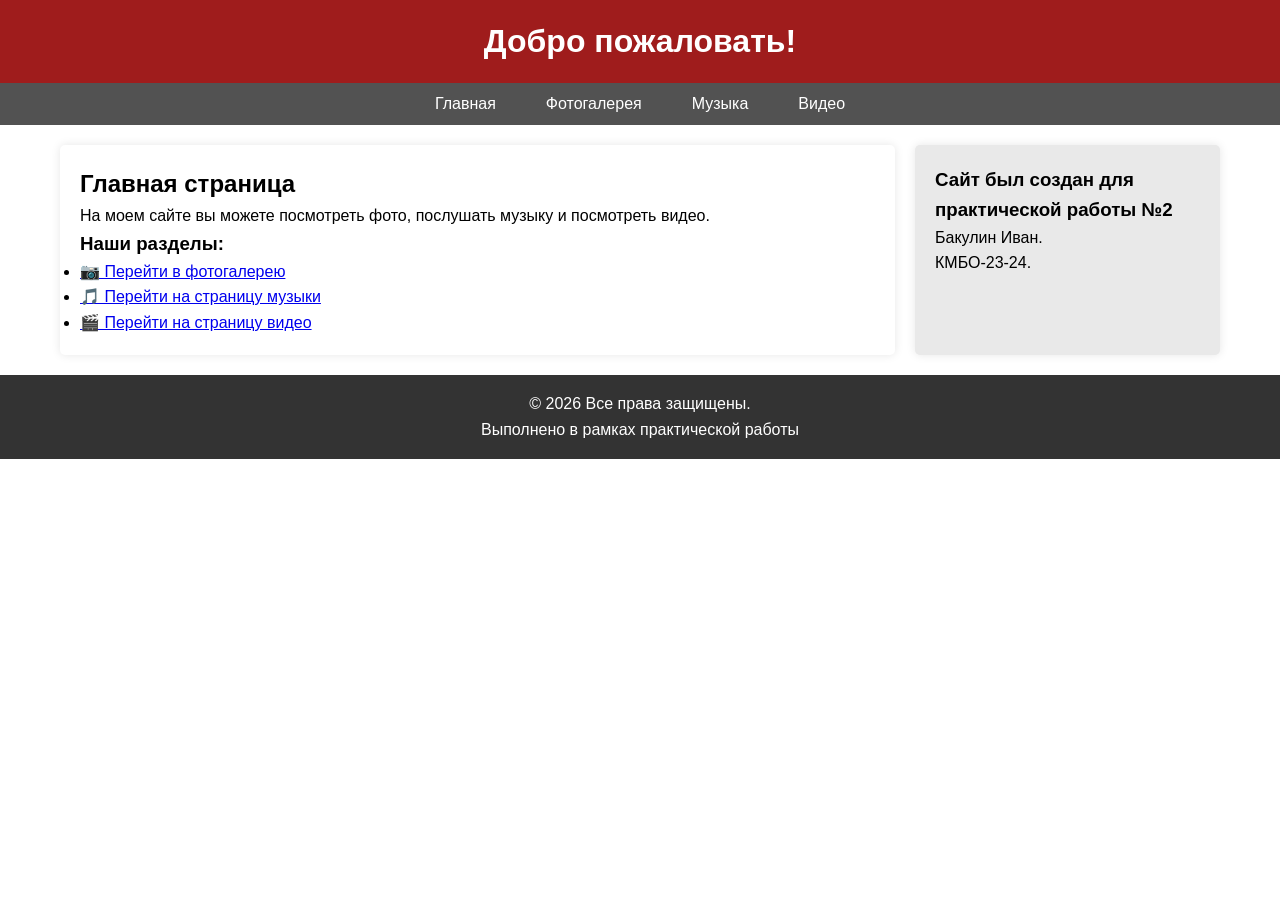
<file: index.html>
<!DOCTYPE html>
<html lang="ru">
<head>
    <meta charset="UTF-8">
    <meta name="viewport" content="width=device-width, initial-scale=1.0">
    <title>Главная страница</title>
    
    <link rel="stylesheet" href="css/style.css">
    
    <link rel="shortcut icon" href="favicon.ico" type="image/x-icon">
</head>
<body>
    <header>
        <h1>Добро пожаловать!</h1>
    </header>

    <nav>
        <ul>
            <li><a href="index.html">Главная</a></li>
            <li><a href="photo_page.html">Фотогалерея</a></li>
            <li><a href="music_page.html">Музыка</a></li>
            <li><a href="video_page.html">Видео</a></li>
        </ul>
    </nav>

    <div class="content-wrapper">
        <main>
            <h2>Главная страница</h2>
            <p>На моем сайте вы можете посмотреть фото, послушать музыку и посмотреть видео.</p>
            
            <h3>Наши разделы:</h3>
            <ul>
                <li><a href="photo_page.html">📷 Перейти в фотогалерею</a></li>
                <li><a href="music_page.html">🎵 Перейти на страницу музыки</a></li>
                <li><a href="video_page.html">🎬 Перейти на страницу видео</a></li>
            </ul>
        </main>

        <aside>
            <h3>Сайт был создан для практической работы №2</h3>
            <p>Бакулин Иван.</p>
            <p>КМБО-23-24.</p>
        </aside>
    </div>

    <footer>
        <p>&copy; 2026 Все права защищены.</p>
        <p>Выполнено в рамках практической работы</p>
    </footer>
</body>
</html>
</file>
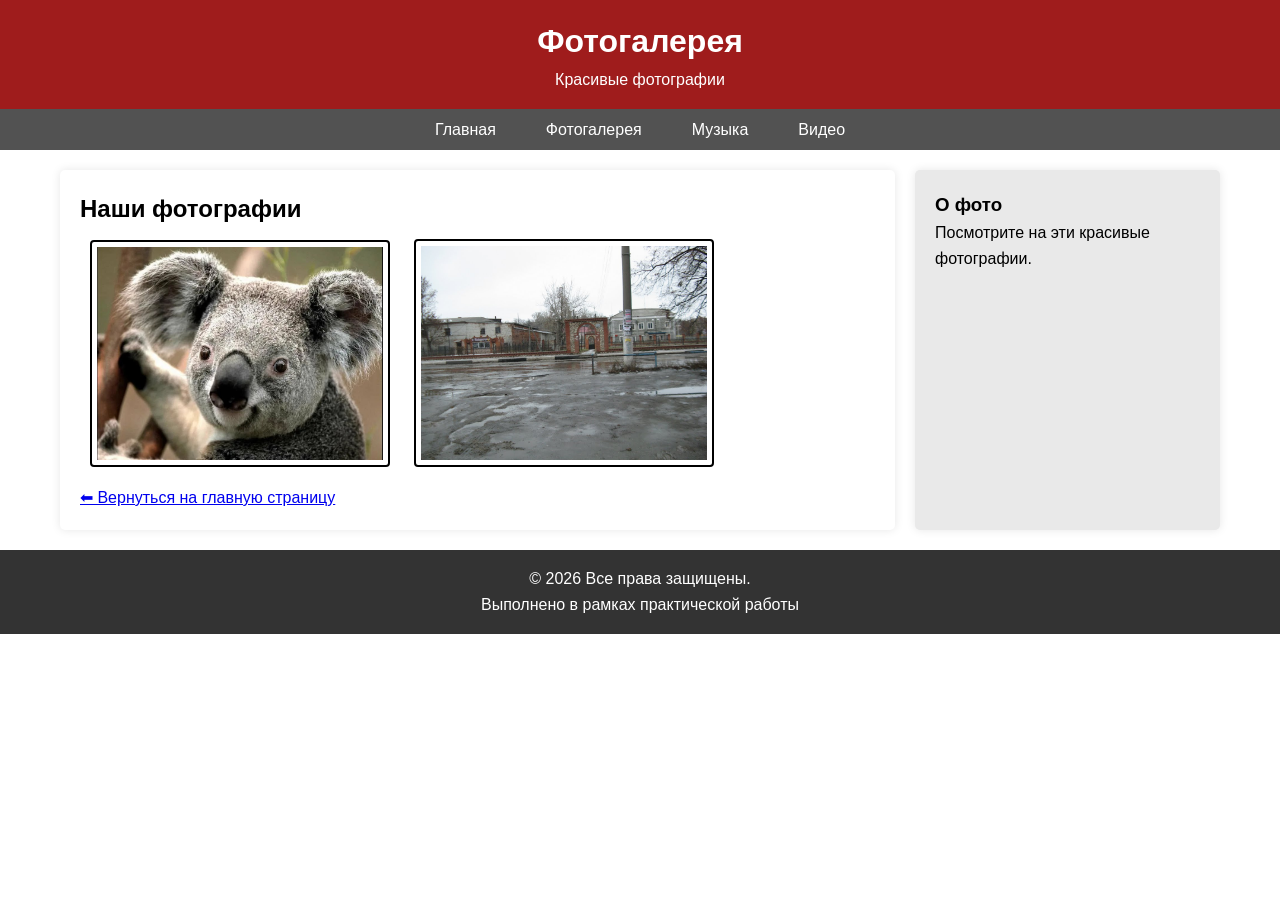
<file: page2.html>
<!DOCTYPE html>
<html lang="ru">
<head>
    <meta charset="UTF-8">
    <meta name="viewport" content="width=device-width, initial-scale=1.0">
    <title>Фотогалерея</title>
    
    <!-- Подключаем CSS -->
    <link rel="stylesheet" href="css/style.css">
    
    <!-- Иконка сайта (фавикон) -->
    <link rel="shortcut icon" href="favicon.ico" type="image/x-icon">
<body>
    <!-- ШАПКА (HEADER) -->
    <header>
        <h1>Фотогалерея</h1>
        <p>Красивые фотографии</p>
    </header>

    <!-- ПАНЕЛЬ НАВИГАЦИИ (NAV) -->
    <nav>
        <ul>
            <li><a href="index.html">Главная</a></li>
            <li><a href="page2.html">Фотогалерея</a></li>
            <li><a href="page3.html">Музыка</a></li>
            <li><a href="page4.html">Видео</a></li>
        </ul>
    </nav>

    <!-- КОНТЕЙНЕР ДЛЯ ОСНОВНОГО СОДЕРЖИМОГО И БОКОВОЙ ПАНЕЛИ -->
    <div class="content-wrapper">
        <!-- ОСНОВНОЕ СОДЕРЖИМОЕ (MAIN) - ЗДЕСЬ ФОТОГРАФИИ -->
        <main>
            <h2>Наши фотографии</h2>
            
            <div class="gallery">
                
                <img src="images/photo1.jpg" alt="Красивая фотография природы" width="300">
                
                
                <img src="images/photo2.jpg" alt="Еще одна красивая фотография" width="300">
            </div>
            
            <!-- Ссылка для возврата на главную (по заданию) -->
            <p class="back-link"><a href="index.html">⬅ Вернуться на главную страницу</a></p>
        </main>

        <!-- БОКОВАЯ ПАНЕЛЬ (ASIDE) -->
        <aside>
            <h3>О фото</h3>
            <p>Посмотрите на эти красивые фотографии.</p>
        </aside>
    </div>

    <!-- ПОДВАЛ (FOOTER) -->
    <footer>
        <p>&copy; 2026 Все права защищены.</p>
        <p>Выполнено в рамках практической работы</p>
    </footer>
</body>
</html>
</file>
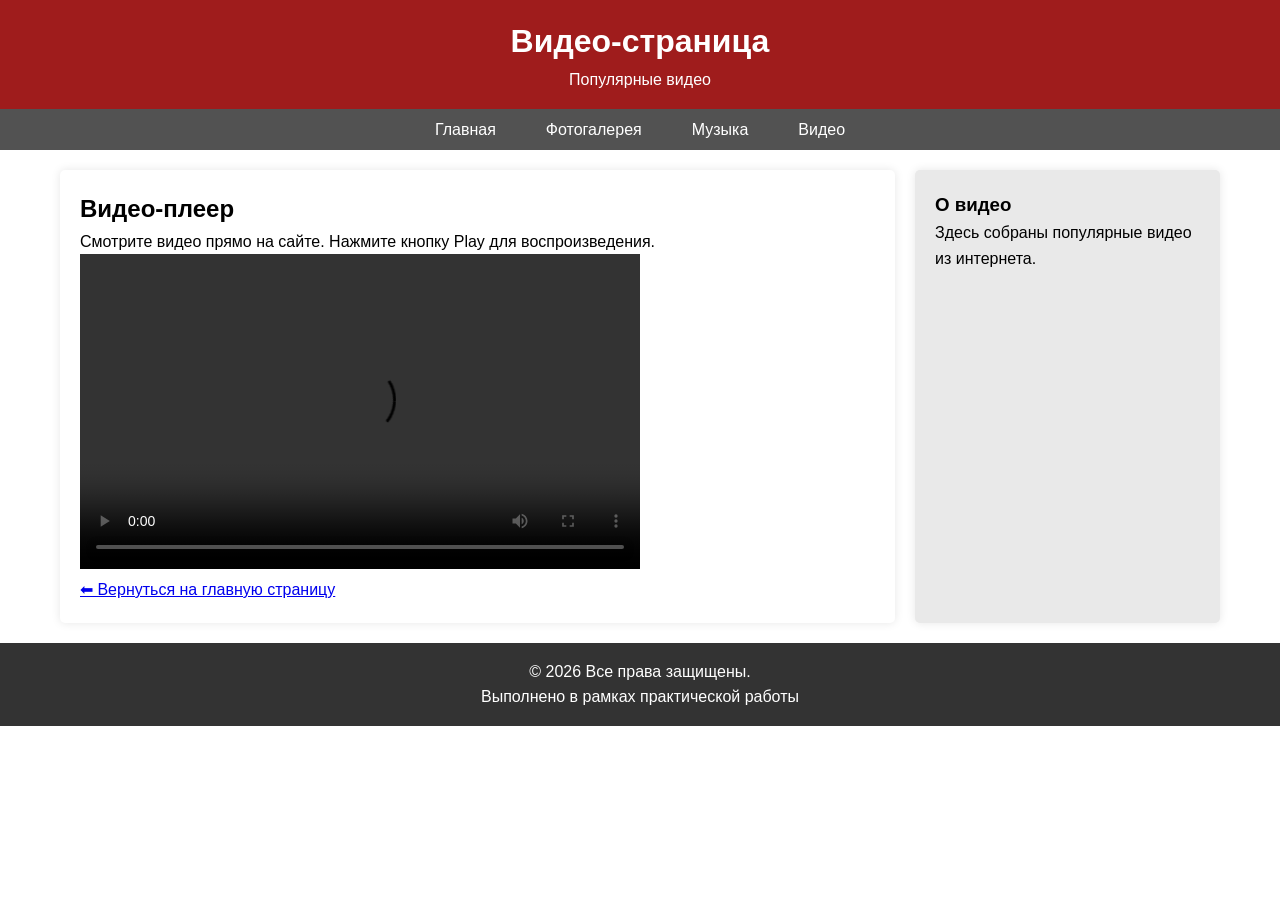
<file: page4.html>
<!DOCTYPE html>
<html lang="ru">
<head>
    <meta charset="UTF-8">
    <meta name="viewport" content="width=device-width, initial-scale=1.0">
    <title>Видео-страница</title>
    
    <!-- Подключаем CSS -->
    <link rel="stylesheet" href="css/style.css">
    
    <!-- Иконка сайта (фавикон) -->
    <link rel="shortcut icon" href="favicon.ico" type="image/x-icon">
</head>
<body>
    <!-- ШАПКА (HEADER) -->
    <header>
        <h1>Видео-страница</h1>
        <p>Популярные видео</p>
    </header>

    <!-- ПАНЕЛЬ НАВИГАЦИИ (NAV) -->
    <nav>
        <ul>
            <li><a href="index.html">Главная</a></li>
            <li><a href="page2.html">Фотогалерея</a></li>
            <li><a href="page3.html">Музыка</a></li>
            <li><a href="page4.html">Видео</a></li>
        </ul>
    </nav>

    <!-- КОНТЕЙНЕР ДЛЯ ОСНОВНОГО СОДЕРЖИМОГО И БОКОВОЙ ПАНЕЛИ -->
    <div class="content-wrapper">
        <!-- ОСНОВНОЕ СОДЕРЖИМОЕ (MAIN) - ЗДЕСЬ ВИДЕО -->
        <main>
            <h2>Видео-плеер</h2>
            <p>Смотрите видео прямо на сайте. Нажмите кнопку Play для воспроизведения.</p>
            
            <!-- Видео -->
            <video width="560" height="315" controls>
                <source src="video/movie.mp4" type="video/mp4">
                Ваш браузер не поддерживает элемент video.
            </video>
            
            <!-- Ссылка для возврата на главную (по заданию) -->
            <p class="back-link"><a href="index.html">⬅ Вернуться на главную страницу</a></p>
        </main>

        <!-- БОКОВАЯ ПАНЕЛЬ (ASIDE) -->
        <aside>
            <h3>О видео</h3>
            <p>Здесь собраны популярные видео из интернета.</p>
        </aside>
    </div>

    <!-- ПОДВАЛ (FOOTER) -->
    <footer>
        <p>&copy; 2026 Все права защищены.</p>
        <p>Выполнено в рамках практической работы</p>
    </footer>
</body>
</html>
</file>
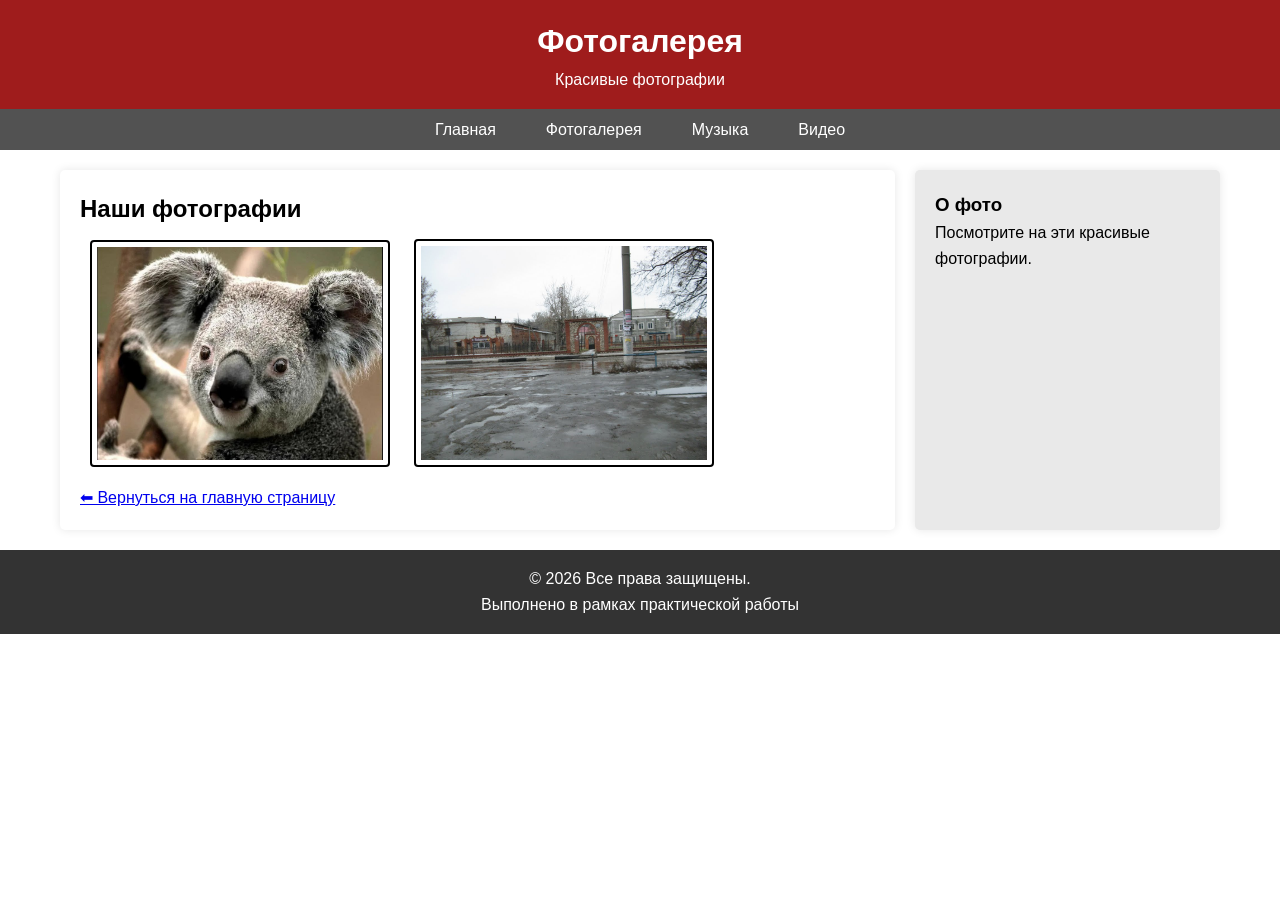
<file: photo_page.html>
<!DOCTYPE html>
<html lang="ru">
<head>
    <meta charset="UTF-8">
    <meta name="viewport" content="width=device-width, initial-scale=1.0">
    <title>Фотогалерея</title>
    
    <link rel="stylesheet" href="css/style.css">
    
    <link rel="shortcut icon" href="favicon.ico" type="image/x-icon">
<body>
    <header>
        <h1>Фотогалерея</h1>
        <p>Красивые фотографии</p>
    </header>

    <nav>
        <ul>
            <li><a href="index.html">Главная</a></li>
            <li><a href="photo_page.html">Фотогалерея</a></li>
            <li><a href="music_page.html">Музыка</a></li>
            <li><a href="video_page.html">Видео</a></li>
        </ul>
    </nav>

    <div class="content-wrapper">
        <main>
            <h2>Наши фотографии</h2>
            
            <div class="gallery">
                
                <img src="images/photo1.jpg" width="300">
                
                
                <img src="images/photo2.jpg" width="300">
            </div>
            
            <p class="back-link"><a href="index.html">⬅ Вернуться на главную страницу</a></p>
        </main>

        <aside>
            <h3>О фото</h3>
            <p>Посмотрите на эти красивые фотографии.</p>
        </aside>
    </div>

    <footer>
        <p>&copy; 2026 Все права защищены.</p>
        <p>Выполнено в рамках практической работы</p>
    </footer>
</body>
</html>
</file>
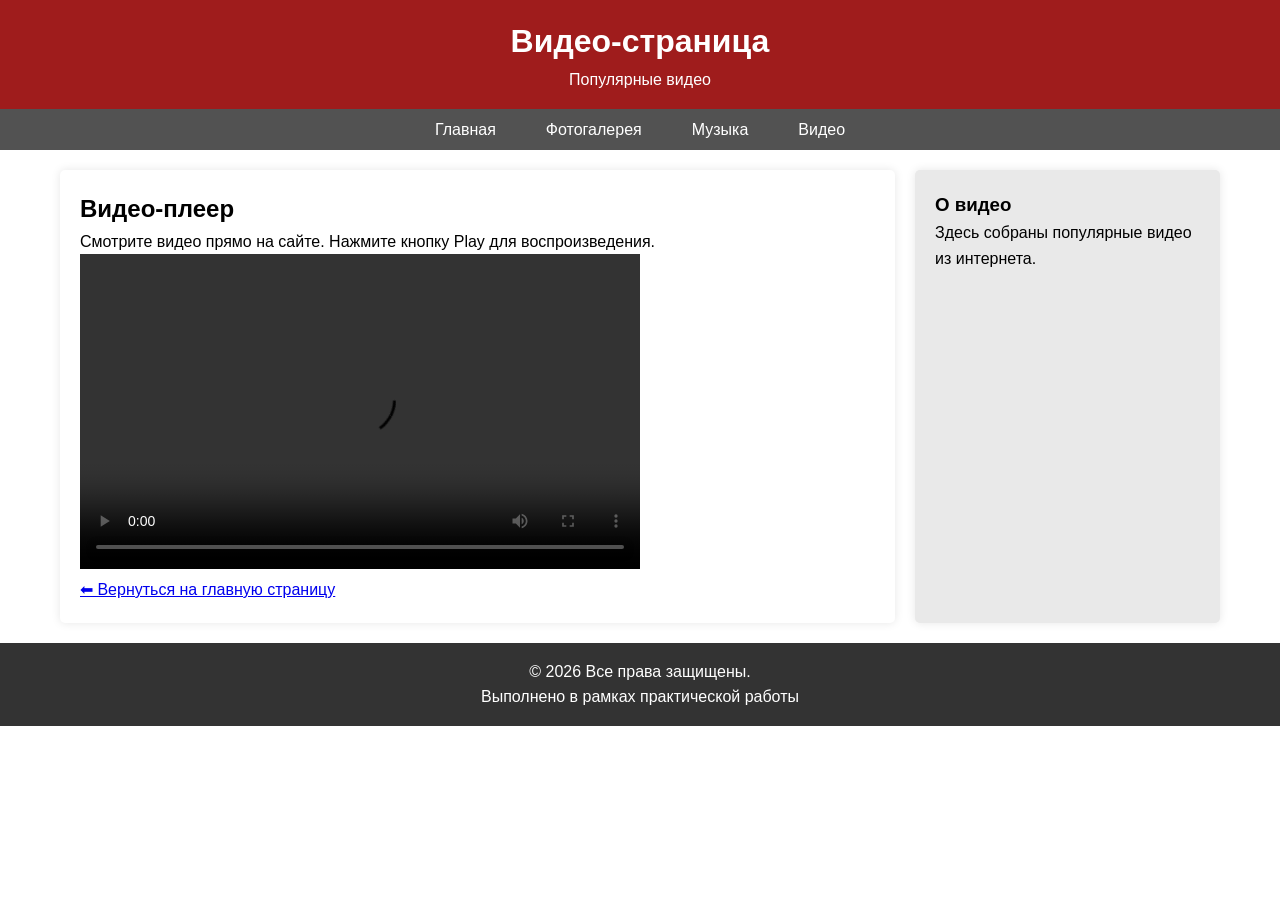
<file: video_page.html>
<!DOCTYPE html>
<html lang="ru">
<head>
    <meta charset="UTF-8">
    <meta name="viewport" content="width=device-width, initial-scale=1.0">
    <title>Видео-страница</title>
    
    <link rel="stylesheet" href="css/style.css">
    
    <link rel="shortcut icon" href="favicon.ico" type="image/x-icon">
</head>
<body>
    <header>
        <h1>Видео-страница</h1>
        <p>Популярные видео</p>
    </header>

    <nav>
        <ul>
            <li><a href="index.html">Главная</a></li>
            <li><a href="photo_page.html">Фотогалерея</a></li>
            <li><a href="music_page.html">Музыка</a></li>
            <li><a href="video_page.html">Видео</a></li>
        </ul>
    </nav>

    <div class="content-wrapper">
        <main>
            <h2>Видео-плеер</h2>
            <p>Смотрите видео прямо на сайте. Нажмите кнопку Play для воспроизведения.</p>
            
            <video width="560" height="315" controls>
                <source src="video/movie.mp4" type="video/mp4">
                Ваш браузер не поддерживает элемент video.
            </video>
            
            <p class="back-link"><a href="index.html">⬅ Вернуться на главную страницу</a></p>
        </main>

        <aside>
            <h3>О видео</h3>
            <p>Здесь собраны популярные видео из интернета.</p>
        </aside>
    </div>

    <footer>
        <p>&copy; 2026 Все права защищены.</p>
        <p>Выполнено в рамках практической работы</p>
    </footer>
</body>
</html>
</file>
<file: css/style.css>
* {
    margin: 0;
    padding: 0;
    box-sizing: border-box;
}

body {
    font-family: Arial, sans-serif;
    line-height: 1.6;
    background-color: #ffffff;
    color: #000000;
}

header {
    background-color: #9f1c1c;
    color: white;
    text-align: center;
    padding: 1em 0;
}

nav {
    background-color: #525252;
    padding: 0.5em;
}

nav ul {
    list-style: none;
    display: flex;
    justify-content: center;
}

nav ul li {
    margin: 0 15px;
}

nav ul li a {
    color: white;
    text-decoration: none;
    padding: 5px 10px;
}

nav ul li a:hover {
    background-color: #4CAF50;
    border-radius: 4px;
}

.content-wrapper {
    display: flex;
    max-width: 1200px;
    margin: 20px auto;
    padding: 0 20px;
}

main {
    flex: 3;
    padding: 20px;
    background: white;
    margin-right: 20px;
    border-radius: 5px;
    box-shadow: 0 0 10px rgba(0,0,0,0.1);
}

aside {
    flex: 1;
    padding: 20px;
    background: #e9e9e9;
    border-radius: 5px;
    box-shadow: 0 0 10px rgba(0,0,0,0.1);
}

footer {
    background-color: #333;
    color: white;
    text-align: center;
    padding: 1em 0;
    position: relative;
    bottom: 0;
    width: 100%;
    margin-top: 20px;
}

main img {
    max-width: 100%;
    height: auto;
    margin: 10px;
    border: 2px solid #000000;
    border-radius: 4px;
    padding: 5px;
}

main img:hover {
    box-shadow: 0 0 10px rgba(0,0,0,0.3);
}
</file>
